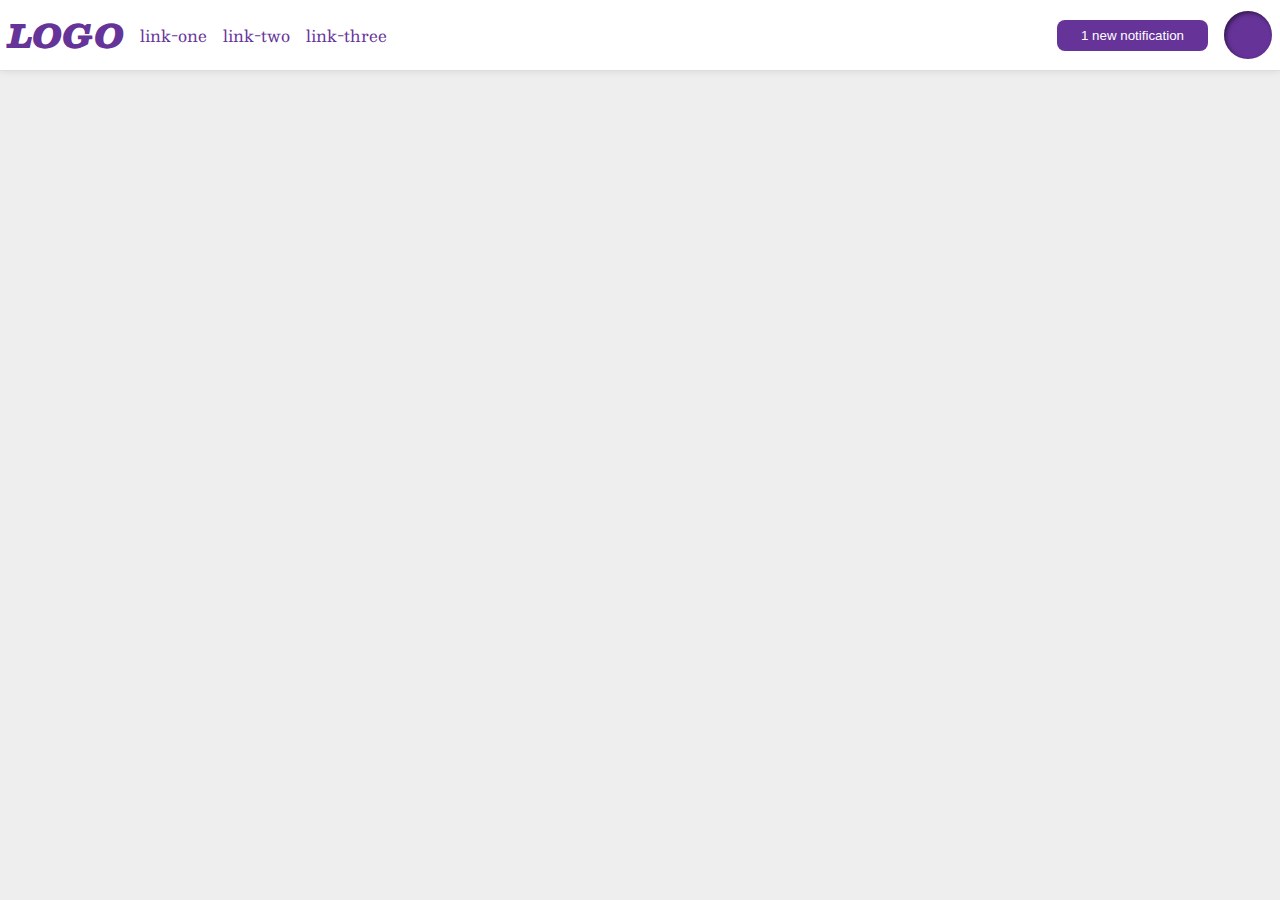
<file: flex/03-flex-header-2/index.html>
<!DOCTYPE html>
<html lang="en">
<head>
  <meta charset="UTF-8">
  <meta http-equiv="X-UA-Compatible" content="IE=edge">
  <meta name="viewport" content="width=device-width, initial-scale=1.0">
  <title>Flex Header 2</title>
  <link rel="stylesheet" href="style.css">
</head>
<body>
  <div class="header">
    <div class="left">
      <div class="logo">
        LOGO
      </div>
      <ul class="links">
        <li><a href="google.com">link-one</a></li>
        <li><a href="google.com">link-two</a></li>
        <li><a href="google.com">link-three</a></li>
      </ul>
    </div>
    <div class="right">
      <button class="notifications">
        1 new notification
      </button>
      <div class="profile-image"></div>
    </div>
  </div>
</body>
</html>
</file>
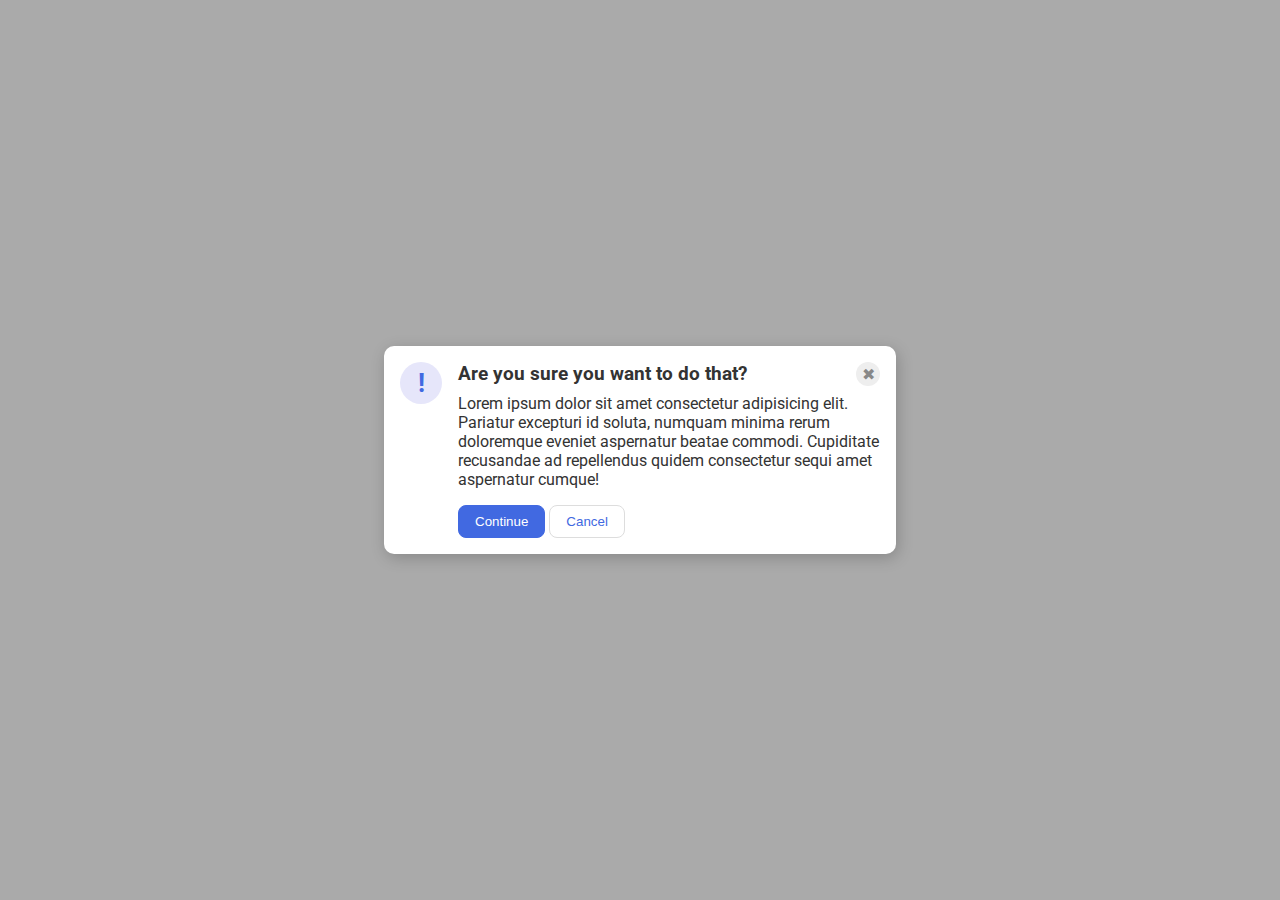
<file: flex/05-flex-modal/index.html>
<!DOCTYPE html>
<html lang="en">
<head>
  <meta charset="UTF-8">
  <meta http-equiv="X-UA-Compatible" content="IE=edge">
  <meta name="viewport" content="width=device-width, initial-scale=1.0">
  <link rel="stylesheet" href="style.css">
  <title>Modal</title>
</head>
<body>
  <div class="modal">
    <div class="icon">!</div>
    <div class="right">
      <div class="title-close">
        <div class="header">Are you sure you want to do that?</div>
        <div class="close-button">✖</div>
      </div>
      <div class="text">Lorem ipsum dolor sit amet consectetur adipisicing elit. Pariatur excepturi id soluta, numquam minima rerum doloremque eveniet aspernatur beatae commodi. Cupiditate recusandae ad repellendus quidem consectetur sequi amet aspernatur cumque!</div>
      <button class="continue">Continue</button>
      <button class="cancel">Cancel</button>
    </div>
  </div>
</body>
</html>
</file>
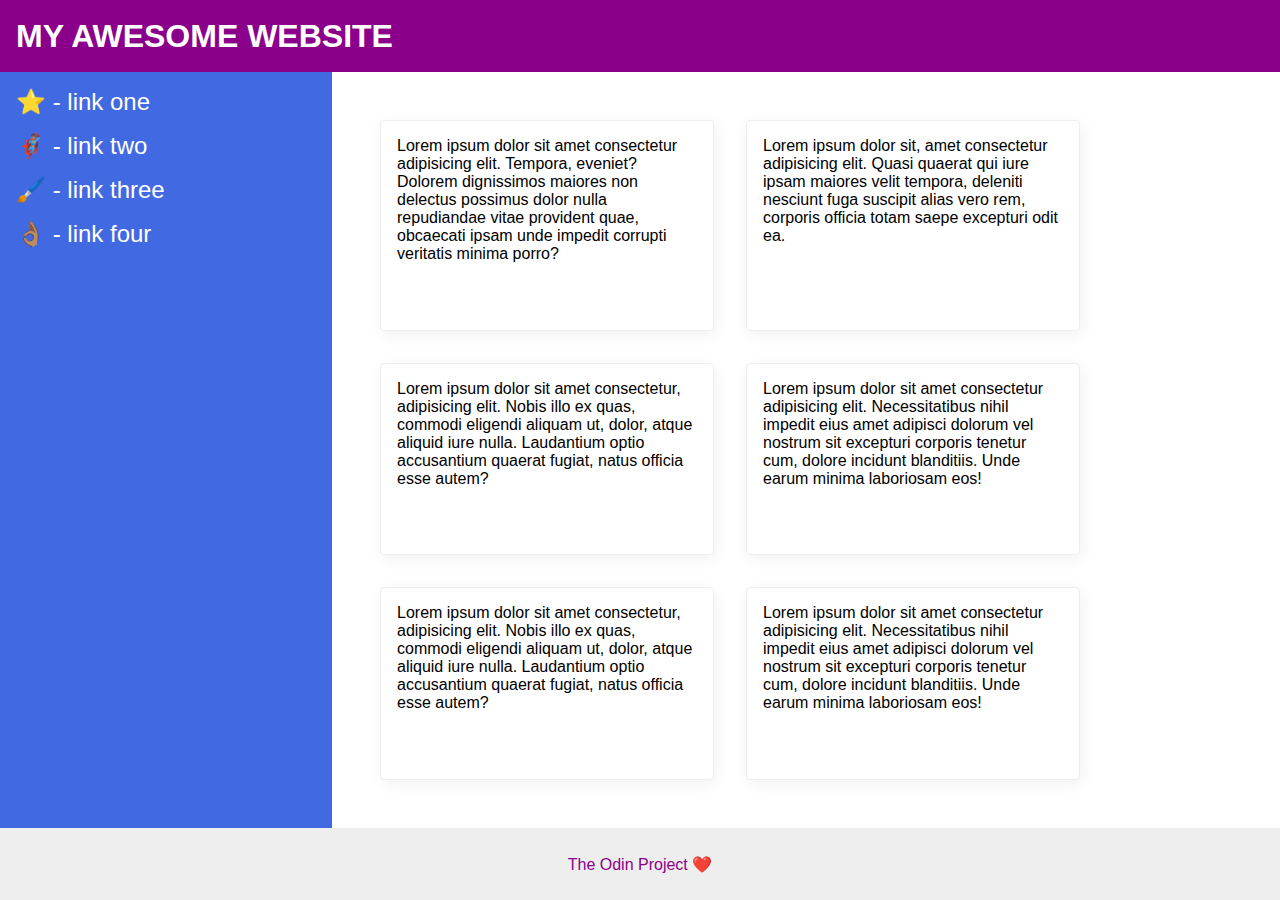
<file: flex/07-flex-layout-2/index.html>
<!DOCTYPE html>
<html lang="en">
<head>
  <meta charset="UTF-8">
  <meta http-equiv="X-UA-Compatible" content="IE=edge">
  <meta name="viewport" content="width=device-width, initial-scale=1.0">
  <title>The Holy Grail</title>
  <link rel="stylesheet" href="style.css">
</head>
<body>
  <div class="header">
    MY AWESOME WEBSITE
  </div>
  <div class="middle">
    <div class="sidebar">
      <ul>
        <li><a href="google.com">⭐ - link one</a></li>
        <li><a href="google.com">🦸🏽‍♂️ - link two</a></li>
        <li><a href="google.com">🖌️ - link three</a></li>
        <li><a href="google.com">👌🏽 - link four</a></li>
      </ul>
    </div>
  
    <div class="content">
      <div class="card">Lorem ipsum dolor sit amet consectetur adipisicing elit. Tempora, eveniet? Dolorem dignissimos maiores non delectus possimus dolor nulla repudiandae vitae provident quae, obcaecati ipsam unde impedit corrupti veritatis minima porro?</div>
      <div class="card">Lorem ipsum dolor sit, amet consectetur adipisicing elit. Quasi quaerat qui iure ipsam maiores velit tempora, deleniti nesciunt fuga suscipit alias vero rem, corporis officia totam saepe excepturi odit ea.</div>
      <div class="card">Lorem ipsum dolor sit amet consectetur, adipisicing elit. Nobis illo ex quas, commodi eligendi aliquam ut, dolor, atque aliquid iure nulla. Laudantium optio accusantium quaerat fugiat, natus officia esse autem?</div>
      <div class="card">Lorem ipsum dolor sit amet consectetur adipisicing elit. Necessitatibus nihil impedit eius amet adipisci dolorum vel nostrum sit excepturi corporis tenetur cum, dolore incidunt blanditiis. Unde earum minima laboriosam eos!</div>
      <div class="card">Lorem ipsum dolor sit amet consectetur, adipisicing elit. Nobis illo ex quas, commodi eligendi aliquam ut, dolor, atque aliquid iure nulla. Laudantium optio accusantium quaerat fugiat, natus officia esse autem?</div>
      <div class="card">Lorem ipsum dolor sit amet consectetur adipisicing elit. Necessitatibus nihil impedit eius amet adipisci dolorum vel nostrum sit excepturi corporis tenetur cum, dolore incidunt blanditiis. Unde earum minima laboriosam eos!</div>
    </div>
  </div>
  
  <div class="footer">
    The Odin Project ❤️
  </div>
</body>
</html>
</file>
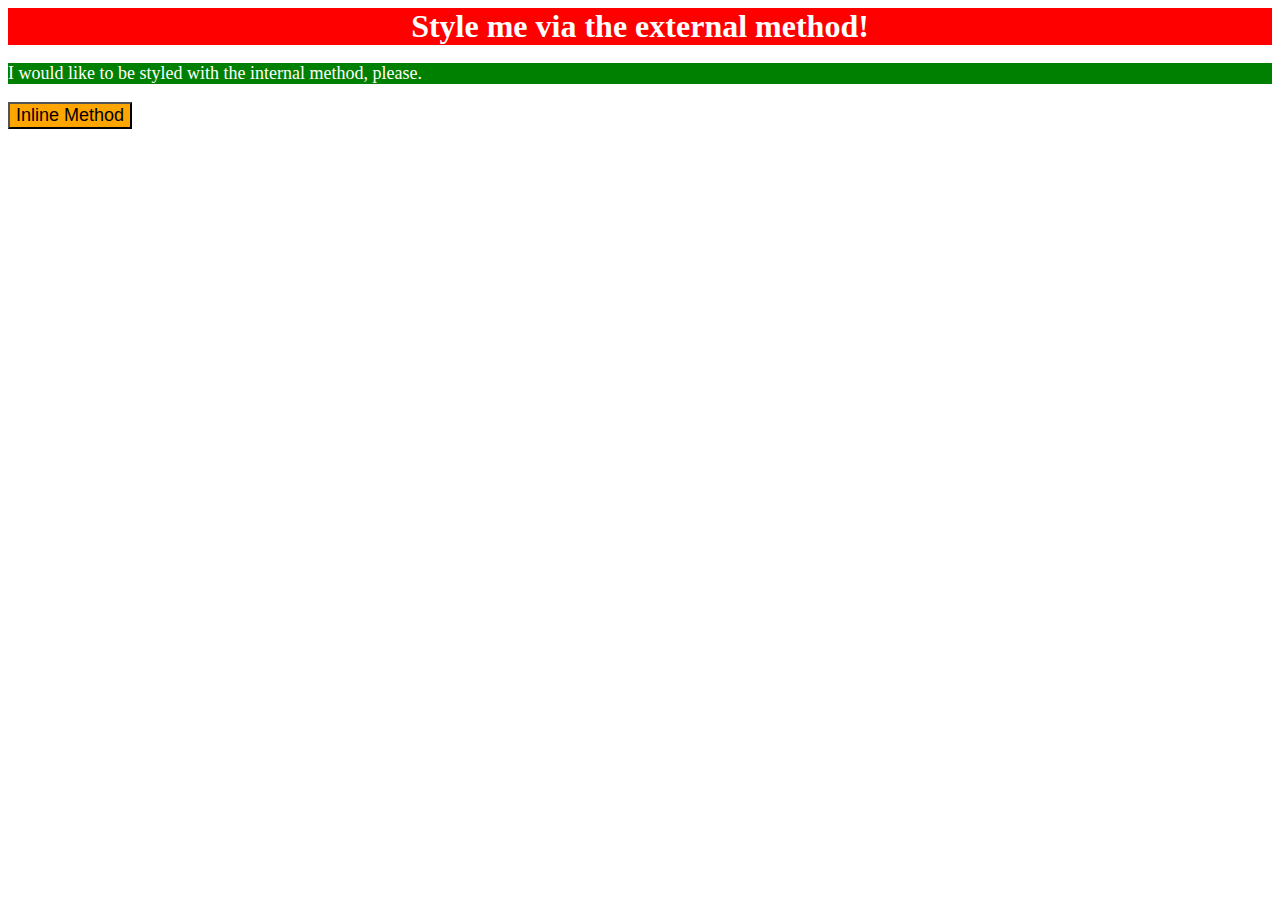
<file: foundations/01-css-methods/index.html>
<!DOCTYPE html>
<html lang="en">
<head>
  <meta charset="UTF-8">
  <meta http-equiv="X-UA-Compatible" content="IE=edge">
  <meta name="viewport" content="width=device-width, initial-scale=1.0">
  <link rel="stylesheet" href="styles.css">
  <title>Methods for Adding CSS</title>
  <style>
    p{
      background-color: green; 
      font-size: 18px; 
      color: white;
    }
  </style>
</head>
<body>
  <div>Style me via the external method!</div>
  <p>I would like to be styled with the internal method, please.</p>
  <button style="background-color: orange; font-size: 18px;">Inline Method</button>
</body>
</html>
</file>
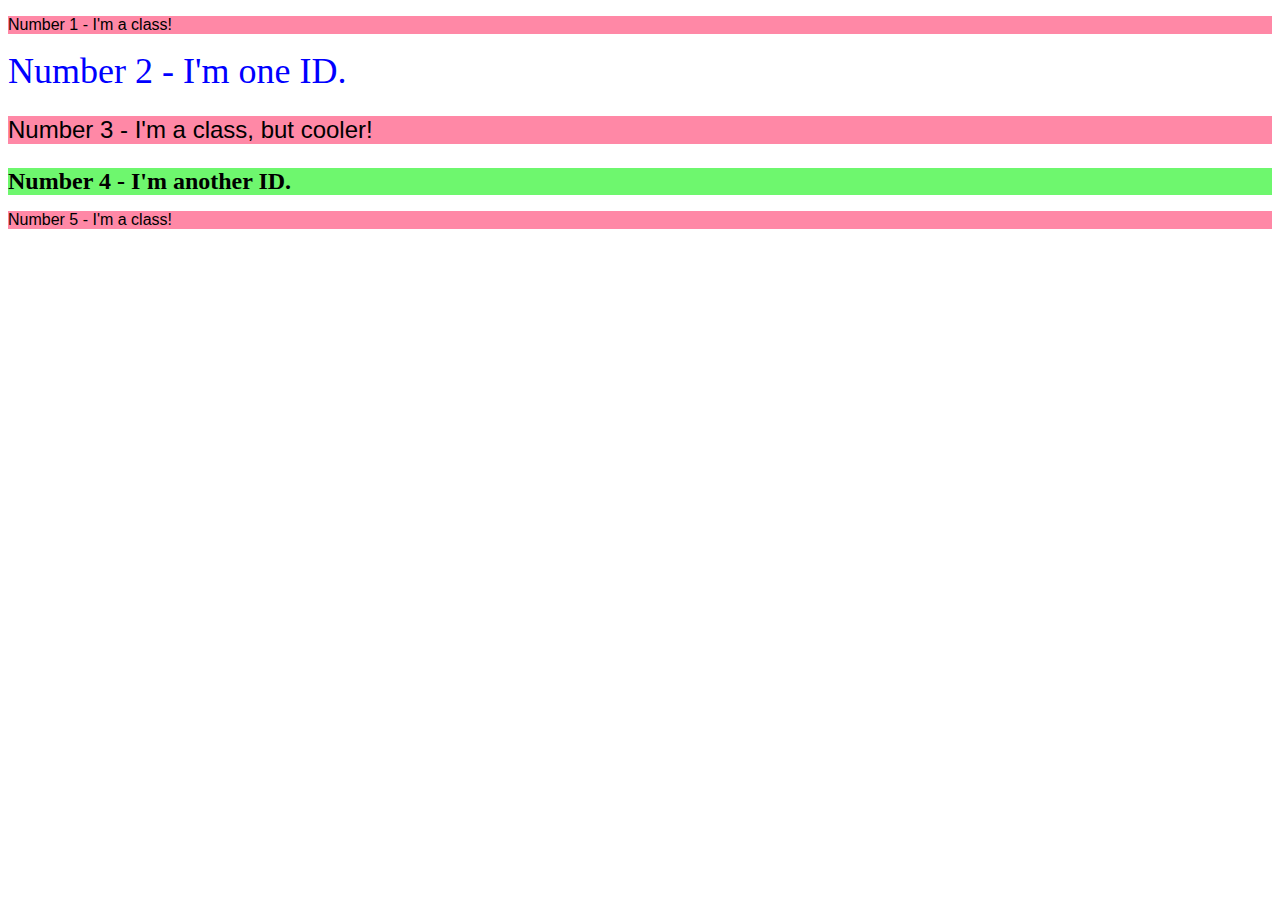
<file: foundations/02-class-id-selectors/index.html>
<!DOCTYPE html>
<html lang="en">
<head>
  <meta charset="UTF-8">
  <meta http-equiv="X-UA-Compatible" content="IE=edge">
  <meta name="viewport" content="width=device-width, initial-scale=1.0">
  <title>Class and ID Selectors</title>
  <link rel="stylesheet" href="style.css">
</head>
<body>
  <p class="aaa">Number 1 - I'm a class!</p>
  <div id="y">Number 2 - I'm one ID.</div>
  <p class="aaa bbb">Number 3 - I'm a class, but cooler!</p>
  <div id="x">Number 4 - I'm another ID.</div>
  <p class="aaa">Number 5 - I'm a class!</p>
</body>
</html>
</file>
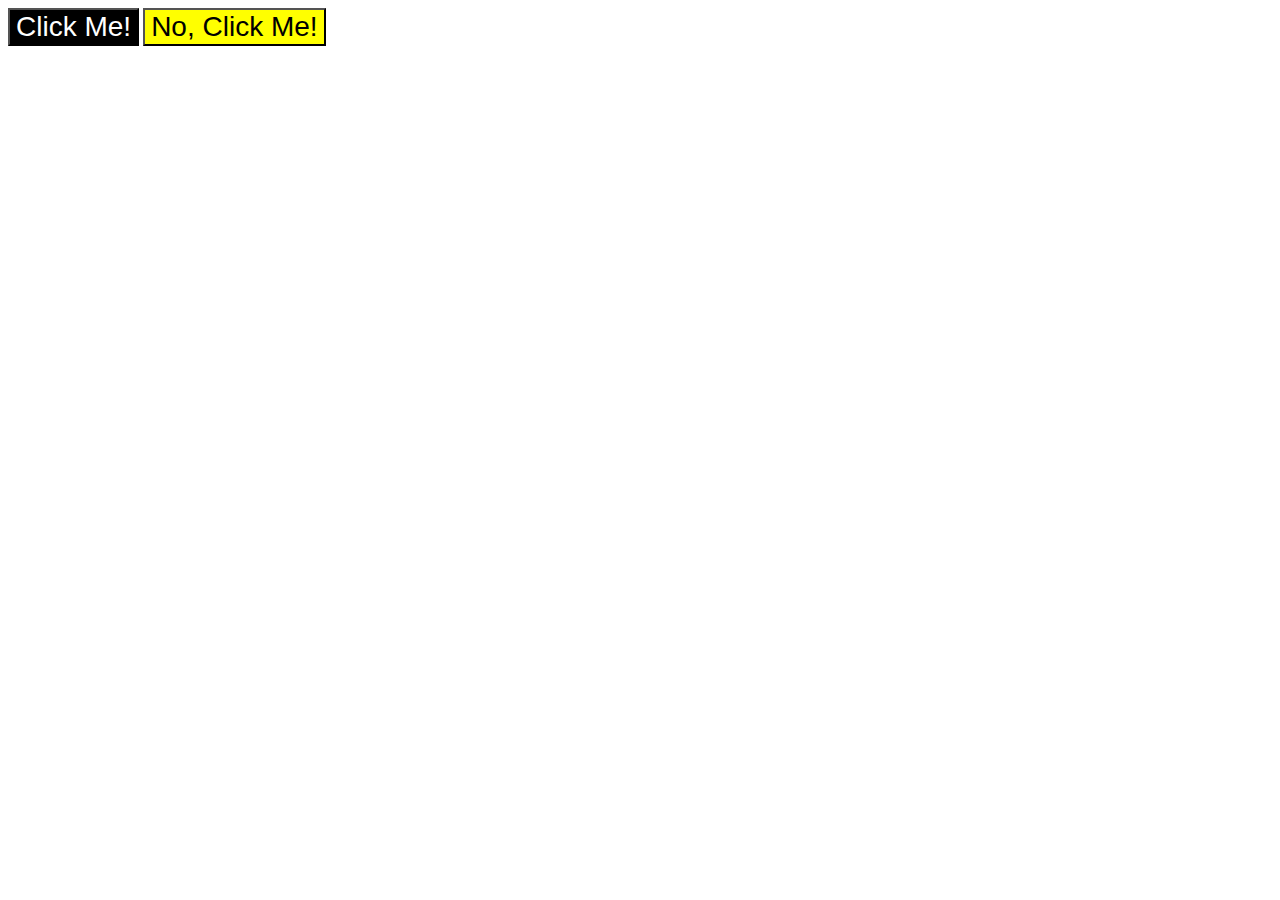
<file: foundations/03-grouping-selectors/index.html>
<!DOCTYPE html>
<html lang="en">
<head>
  <meta charset="UTF-8">
  <meta http-equiv="X-UA-Compatible" content="IE=edge">
  <meta name="viewport" content="width=device-width, initial-scale=1.0">
  <title>Grouping Selectors</title>
  <link rel="stylesheet" href="style.css">
</head>
<body>
  <button class="black">Click Me!</button>
  <button class="yellow">No, Click Me!</button>
</body>
</html>
</file>
<file: flex/03-flex-header-2/style.css>
/* this is some magical font-importing.  
you'll learn about it later. */
@import url('https://fonts.googleapis.com/css2?family=Besley:ital,wght@0,400;1,900&display=swap');

body {
  margin: 0;
  background: #eee;
  font-family: Besley, serif;
}

.header {
  background: white;
  border-bottom: 1px solid #ddd;
  box-shadow: 0 0 8px rgba(0,0,0,.1);
}

.profile-image {
  background: rebeccapurple;
  box-shadow: inset 2px 2px 4px rgba(0,0,0,.5);
  border-radius: 50%;
  width: 48px;
  height:  48px;
}

.logo {
  color: rebeccapurple;
  font-size: 32px;
  font-weight: 900;
  font-style: italic;
}

button {
  border: none;
  border-radius: 8px;
  background: rebeccapurple;
  color: white;
  padding: 8px 24px;
}

a {
  /* this removes the line under our links */
  text-decoration: none;
  color: rebeccapurple;
}

ul {
  list-style-type: none;
  gap:16px;
  margin: 0;
  padding: 0;
}

/*solution*/

.header{
  display: flex;
  justify-content: space-between;
  padding: 8px;
}

.links{
  display: flex;
}

.left{
  display: flex;
  align-items: center;
  gap: 16px;
}

.right{
  display: flex;
  align-items: center;
  gap: 16px;
}
</file>
<file: flex/05-flex-modal/style.css>
@import url('https://fonts.googleapis.com/css2?family=Roboto:wght@400;700&display=swap');

html, body {
  height: 100%;
}

body {
  font-family: Roboto, sans-serif;
  margin: 0;
  background: #aaa;
  color: #333;
  /* I'll give you this one for free lol */
  display: flex;
  align-items: center;
  justify-content: center;
}

.modal {
  background: white;
  width: 480px;
  border-radius: 10px;
  box-shadow: 2px 4px 16px rgba(0,0,0,.2);
}

.icon {
  color: royalblue;
  font-size: 26px;
  font-weight: 700;
  background: lavender;
  width: 42px;
  height: 42px;
  border-radius: 50%;
  display: flex;
  align-items: center;
  justify-content: center;
}

.close-button {
  background: #eee;
  border-radius: 50%;
  color: #888;
  font-weight: 400;
  font-size: 16px;
  height: 24px;
  width: 24px;
  display: flex;
  align-items: center;
  justify-content: center;
}

button {
  padding: 8px 16px;
  border-radius: 8px;
}

button.continue {
  background: royalblue;
  border: 1px solid royalblue;
  color: white;
}

button.cancel {
  background: white;
  border: 1px solid #ddd;
  color: royalblue;
}

/**/

.modal{
  display: flex;
  padding: 16px;
  gap:16px;
}

.title-close{
  display: flex;
  justify-content: space-between;
}

.icon, .close-button{
  flex: 0 0 auto;
}

.header{
  font-size: larger;
  font-weight: bold;
}
.text{
  margin: 8px 0 16px 0;
}
</file>
<file: flex/07-flex-layout-2/style.css>
body {
  font-family: -apple-system, BlinkMacSystemFont, 'Segoe UI', Roboto, Oxygen, Ubuntu, Cantarell, 'Open Sans', 'Helvetica Neue', sans-serif;
  margin: 0;
  min-height: 100vh;
}

.header {
  height: 72px;
  background: darkmagenta;
  color: white;
}

.footer {
  height: 72px;
  background: #eee;
  color: darkmagenta;
}

.sidebar {
  width: 300px;
  background: royalblue;
}

.card {
  border: 1px solid #eee;
  box-shadow: 2px 4px 16px rgba(0,0,0,.06);
  border-radius: 4px;
}

/*solution*/

body{
  display: flex;
  flex-direction: column;
}

.header{
  display: flex;
  align-items: center;
  font-weight: 900;
  font-size: 32px;
  padding-left: 16px;
}

.footer{
  display: flex;
  justify-content: center;
  align-items: center;
}

.middle{
  flex:1;
  display: flex;
}

.sidebar{
  flex-shrink: 0;
  padding: 16px;
}

ul{
  list-style: none;
  margin: 0;
  padding: 0;
}

a{
  text-decoration: none;
  color:white;
  font-size: 24px;
}

li{
  margin-bottom: 16px;
}

.content{
  display: flex;
  flex-flow: row wrap;
  padding:32px;
}

.card{
  width: 300px;
  padding: 16px;
  margin: 16px;
}
</file>
<file: foundations/01-css-methods/styles.css>
div{
    background-color: red;
    color: white;
    font-size: 32px;
    text-align: center;
    font-weight: bold;
}
</file>
<file: foundations/02-class-id-selectors/style.css>
.aaa{
    background-color: rgba(255, 111, 147, 0.829);
    font-family: Verdana, sans-serif;
}

#y{
    color: #0000FF;
    font-size: 36px;
}

.bbb{
    font-size: 24px;
}

#x{
    background-color: hsl(120,90%,70%);
    font-size: 24px;
    font-weight: bold;
}
</file>
<file: foundations/03-grouping-selectors/style.css>
.black,
.yellow{
    font-size: 28px;
    font-family: Helvetica,"Times New Roman", sans-serif;
}
.black{
    background-color: black;
    color: white;
}

.yellow{
    background-color: yellow;
    color: black;
}
</file>
